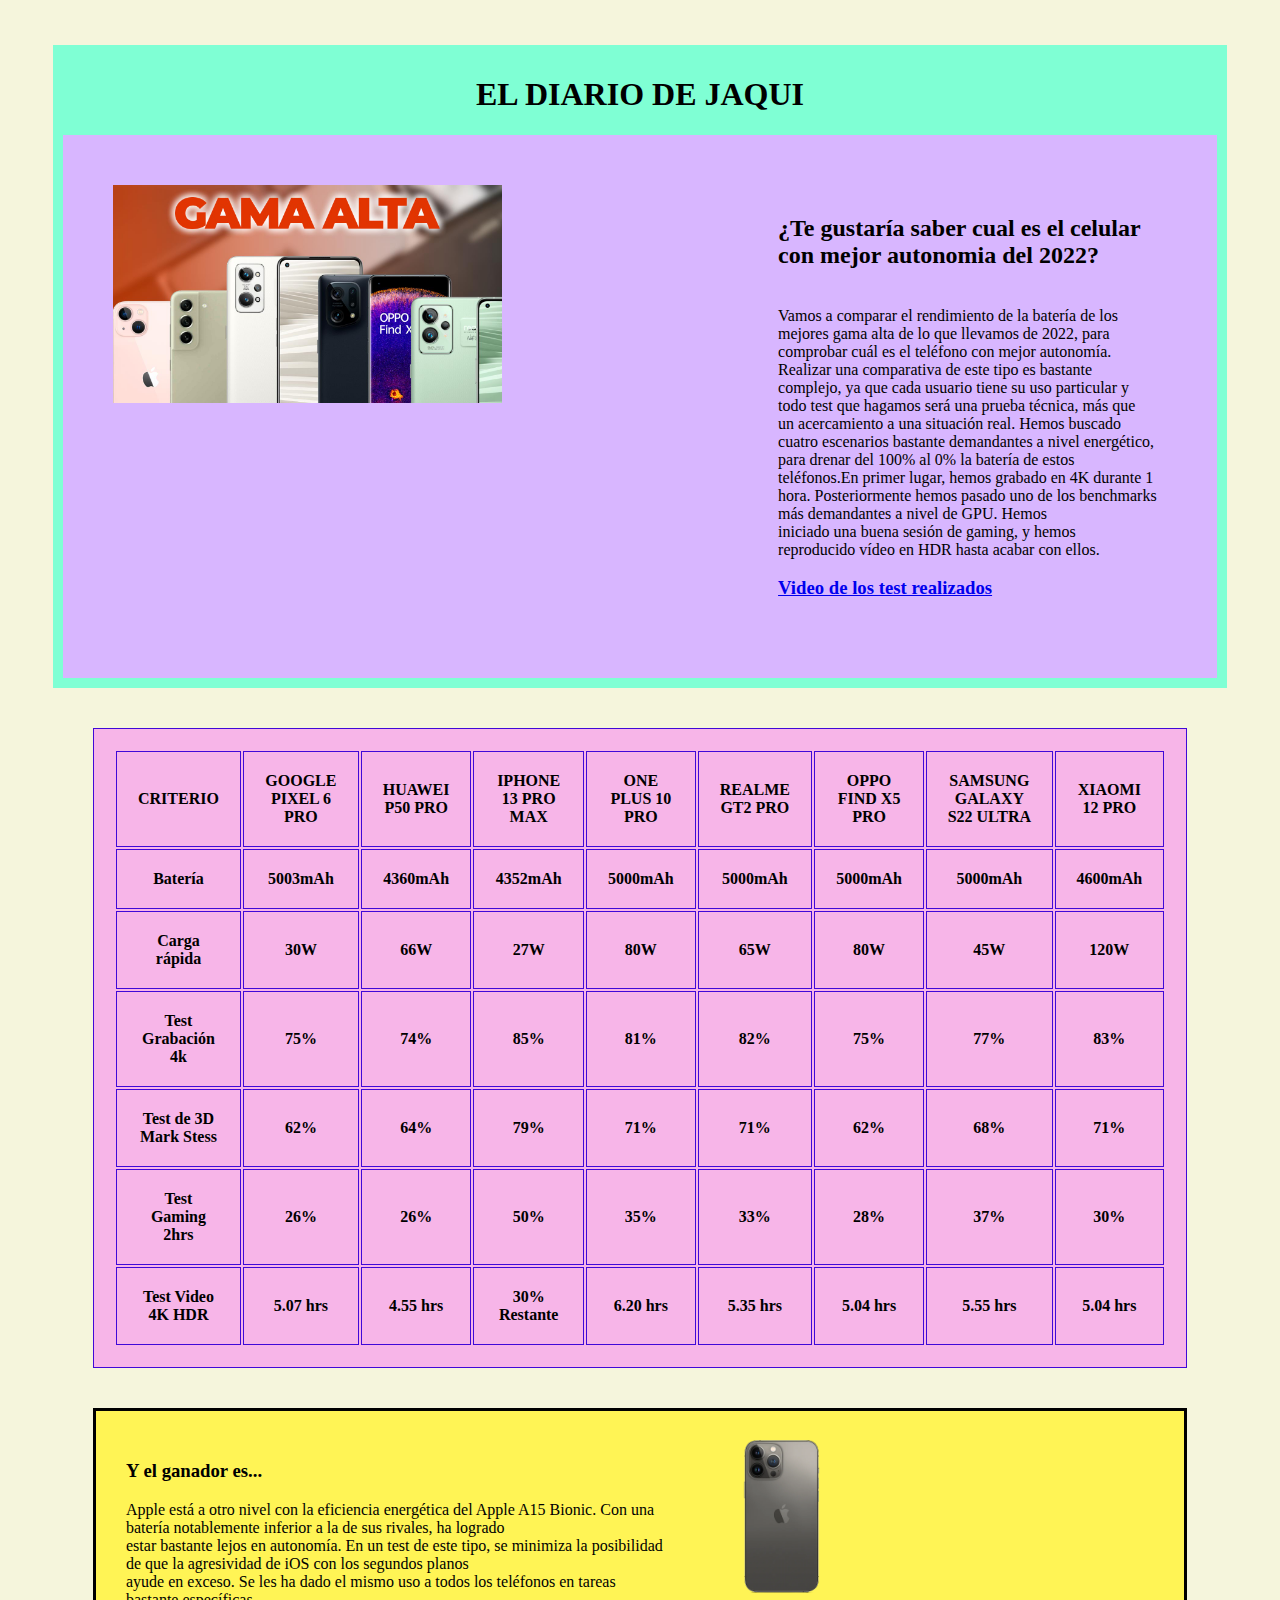
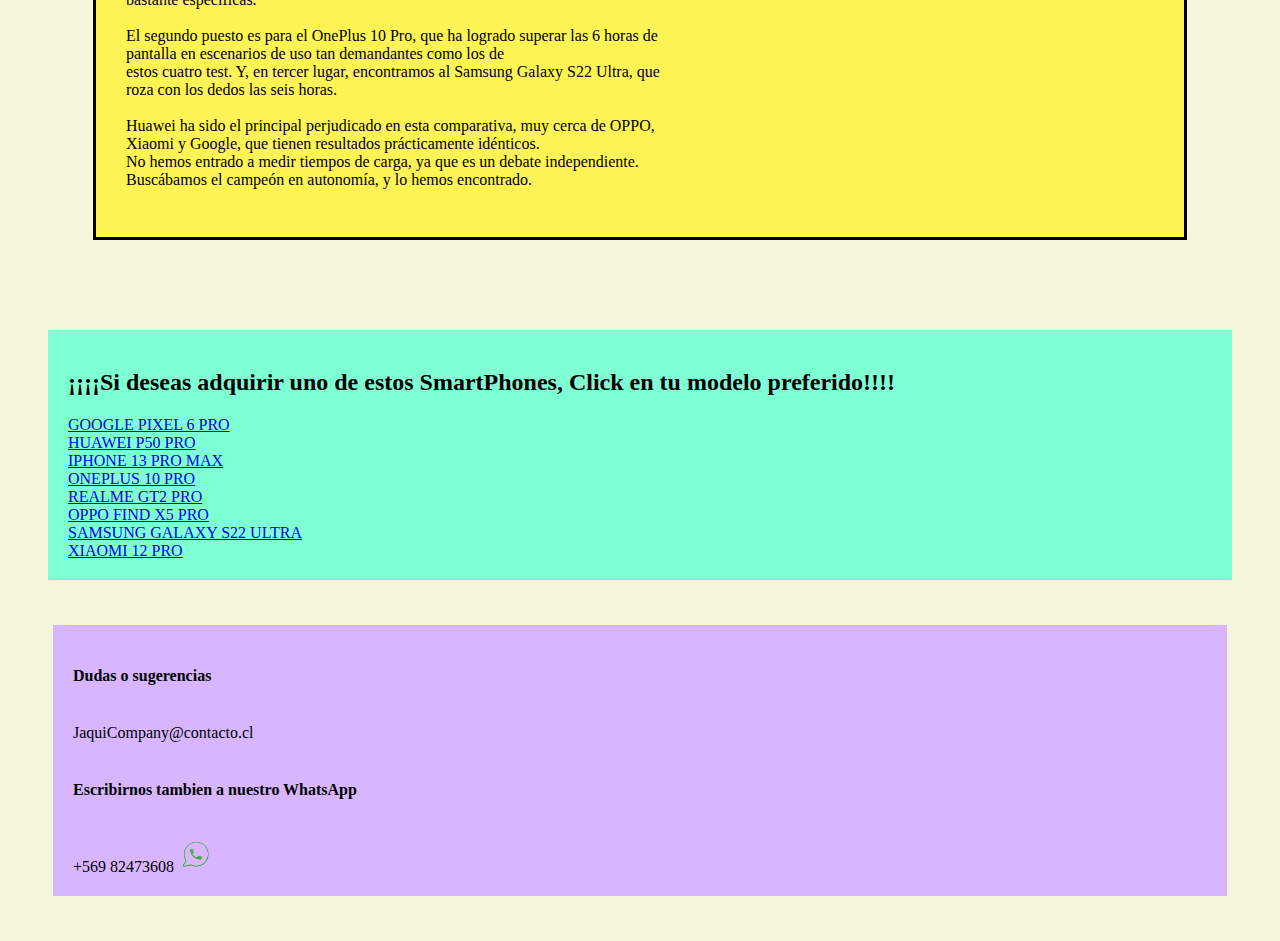
<file: index.html>
<html>
    <head>
        <title>Index.thml</title>
        <link rel="stylesheet" href="Estilo.css">
    </head>
    <body>
        <div id="Todo">
        <!--Div Principal-->
        

            <div id="Articulo">
                <!--Div Articulo-->
                <h1 class="Centrartitulo">EL DIARIO DE JAQUI</h1>

    
                <div class="Contenedor">
                      <!-- Header -->
                    <div class="Foto">
                            <!--Div Foto-->
                             <!--Aca debe ir la foto-->
    
                    <img src="ImagenCelulares.jpg" width="70%">
                    
                     </div>
                     <div>
                        <div class="Noticia">
                            <!--Div Texto Noticia-->
                             <!--Aqui el articulo con la informacion-->
                             <h2>¿Te gustaría saber cual es el celular
                                con mejor autonomia del 2022?</h2> <br>
                                
                                Vamos a comparar el rendimiento de la batería de los mejores gama alta de lo que 
                                llevamos de 2022, para comprobar cuál es el teléfono con mejor autonomía. <br>
                                Realizar una comparativa de este tipo es bastante complejo, ya que cada usuario 
                                tiene su uso particular y todo test que hagamos será una prueba técnica, más que <br> 
                                un acercamiento a una situación real. Hemos buscado cuatro escenarios bastante 
                                demandantes a nivel energético, para drenar del 100% al 0% la batería de estos <br>
                                teléfonos.En primer lugar, hemos grabado en 4K durante 1 hora. Posteriormente hemos 
                                pasado uno de los benchmarks más demandantes a nivel de GPU. Hemos <br>
                                iniciado una buena sesión de gaming, y hemos reproducido vídeo en HDR hasta acabar con ellos. <br>
        
                                <h3><a href="https://www.dailymotion.com/video/x8bht8w">Video de los test realizados</a></h3>
                            
                     </div>

                </div>
                

             </div>
        

            
             </div> 
              <!--Div Tabla-->  
              <!--Aqui va la tabla-->
               <table>
              <tr>
                <th>CRITERIO</th>
                <th>GOOGLE PIXEL 6 PRO</th>
                <th>HUAWEI P50 PRO</th>
                <TH>IPHONE 13 PRO MAX</TH>
                <TH>ONE PLUS 10 PRO</TH>
                <TH>REALME GT2 PRO</TH>
                <TH>OPPO FIND X5 PRO</TH>
                <TH>SAMSUNG GALAXY S22 ULTRA</TH>
                <TH>XIAOMI 12 PRO</TH>
              </tr>
              <tr>
                <th>Batería</th>
                <th>5003mAh</th>
                <th>4360mAh</th>
                <th>4352mAh</th>
                <th>5000mAh</th>
                <th>5000mAh</th>
                <th>5000mAh</th>
                <th>5000mAh</th>
                <th>4600mAh</th>
              </tr>
              <tr>
                <th>Carga rápida</th>
                <th>30W</th>
                <th>66W</th>
                <th>27W</th>
                <th>80W</th>
                <th>65W</th>
                <th>80W</th>
                <th>45W</th>
                <th>120W</th>
              </tr>
              <tr>
                <th>Test Grabación 4k</th>
                <th>75%</th>
                <th>74%</th>
                <th>85%</th>
                <th>81%</th>
                <th>82%</th>
                <th>75%</th>
                <th>77%</th>
                <th>83%</th>
               
              </tr>
              <tr>
                <th>Test de 3D Mark Stess </th>
                <th>62%</th>
                <th>64%</th>
                <th>79%</th>
                <th>71%</th>
                <th>71%</th>
                <th>62%</th>
                <th>68%</th>
                <th>71%</th>
              </tr>
              <tr>
                <th>Test Gaming 2hrs</th>
                <th>26%</th>
                <th>26%</th>
                <th>50%</th>
                <th>35%</th>
                <th>33%</th>
                <th>28%</th>
                <th>37%</th>
                <th>30%</th>
              </tr>
              <tr>
                <th>Test Video 4K HDR</th>
                <th>5.07 hrs</th>
                <th>4.55 hrs</th>
                <th>30% Restante</th>
                <th>6.20 hrs</th>
                <th>5.35 hrs</th>
                <th>5.04 hrs</th>
                <th>5.55 hrs</th>
                <th>5.04 hrs</th>
               </tr>
               </table> 


                   <div class="Contenedor2">
                              <!--Div Contenedor del articulo result y foto-->
                    
                         <div class="Resultados">

                          <!--Div con resultados del articulo-->   

                          <h3>Y el ganador es...</h3>
  
                          Apple está a otro nivel con la eficiencia energética del Apple A15 Bionic. 
                          Con una batería notablemente inferior a la de sus rivales, ha logrado <br> estar 
                          bastante lejos en autonomía. En un test de este tipo, se minimiza la posibilidad 
                          de que la agresividad de iOS con los segundos planos <br> ayude en exceso. Se les 
                          ha dado el mismo uso a todos los teléfonos en tareas bastante específicas. <br><br>
      
                          El segundo puesto es para el OnePlus 10 Pro, que ha logrado superar las 6 horas 
                          de pantalla en escenarios de uso tan demandantes como los de <br> estos cuatro test.  
                          Y, en tercer lugar, encontramos al Samsung Galaxy S22 Ultra, que roza con los 
                          dedos las seis horas. <br><br>
      
                          Huawei ha sido el principal perjudicado en esta comparativa, muy cerca de OPPO, 
                          Xiaomi y Google, que tienen resultados prácticamente idénticos. <br> No hemos entrado 
                          a medir tiempos de carga, ya que es un debate independiente. Buscábamos el campeón 
                          en autonomía, y lo hemos encontrado. <br><br>


                         </div>
                         


                         <div class="fotoresultado">

                           <!--Foto alusiva al telefono ganador-->

                        <img src="fotoiphone13.webp" width="35%">

                         </div>
                      
                     
                        </div >
 
                       
                  

                     
                        <div>




                     </div>



                   </div>
                  
                  
                  <div id="Comprarcelular">

                    <h2>¡¡¡¡Si deseas adquirir uno de estos SmartPhones, Click en tu modelo preferido!!!!</h2>

                    <a href="https://www.amazon.es/Google-Pixel-Pro-Desbloqueado-megap%C3%ADxeles/dp/B09HTTTLJ2?tag=xtk-pivot-21">GOOGLE PIXEL 6 PRO</a> <br>
                    <a href="https://www.amazon.es/dp/B09QT4YLPH?tag=xtk-pivot-21">HUAWEI P50 PRO</a> <br>
                    <a href="https://www.amazon.es/dp/B09G98W5G7?tag=xtk-pivot-21">IPHONE 13 PRO MAX</a> <br>
                    <a href="https://www.amazon.es/dp/B09SGN4BZ3?tag=xtk-pivot-21">ONEPLUS 10 PRO</a> <br>
                    <a href="https://www.amazon.es/dp/B09S6BFSX9?tag=xtk-pivot-21">REALME GT2 PRO</a> <br>
                    <a href="https://www.amazon.es/dp/B09V1KBG9D?tag=xtk-pivot-21">OPPO FIND X5 PRO</a> <br>
                    <a href="https://www.amazon.es/dp/B09NRV6WZD?tag=xtk-pivot-21">SAMSUNG GALAXY S22 ULTRA</a> <br>
                    <a href="https://www.amazon.es/dp/B09RQ6ZH87?tag=xtk-pivot-21">XIAOMI 12 PRO</a> <br>
                    
                    
                  </div>
        </div>
              <!--Footer-->
               <div id="Footer">
              <h4>Dudas o sugerencias <br> <br></h4>
  
              JaquiCompany@contacto.cl <br><br>
              <h4>Escribirnos tambien a nuestro WhatsApp <br><br></h4> 
               +569 82473608
               <img src="logowsp.png" width="3%">

        </div>
    </body>
</html>
</file>
<file: Estilo.css>
/* Modificando Ids*/

#Articulo { 
    background-color: aquamarine;
    padding: 10px;
    
}

#footer { 
    background-color: rgb(216, 182, 255);
    margin: 45px;
    padding: 20px;
}

#Todo {
    padding: 10px;
    margin: 35px;
}

#Comprarcelular {

    margin: 40px;
    padding: 20px;
    background-color: aquamarine;
}

/* Modificando las clases*/

.foto {
    background-color: rgb(216, 182, 255);

    padding: 50px;
    
    

}

.noticia {
    background-color: rgb(216, 182, 255);
    padding: 60px;

}

.Contenedor {
    display: flex;
}

.Centrartitulo {

    text-align: center;
}

.contenedor2 {

    display: flex;
    border: solid black;
    background-color: rgb(255, 244, 85);
    margin: 40px;
    padding: 10px;
}

.resultados {

    padding: 20px;
   
    
}

.fotoresultado {

    padding: 15px;

}

/* Modificando los tags */

Table, tr, td, th { 
    background-color: rgb(247, 181, 232);
    border: groove rgb(64, 9, 216) 1px;
    margin: 40px;
    padding: 20px;
}

body { 
    background-color: beige;
}
</file>
